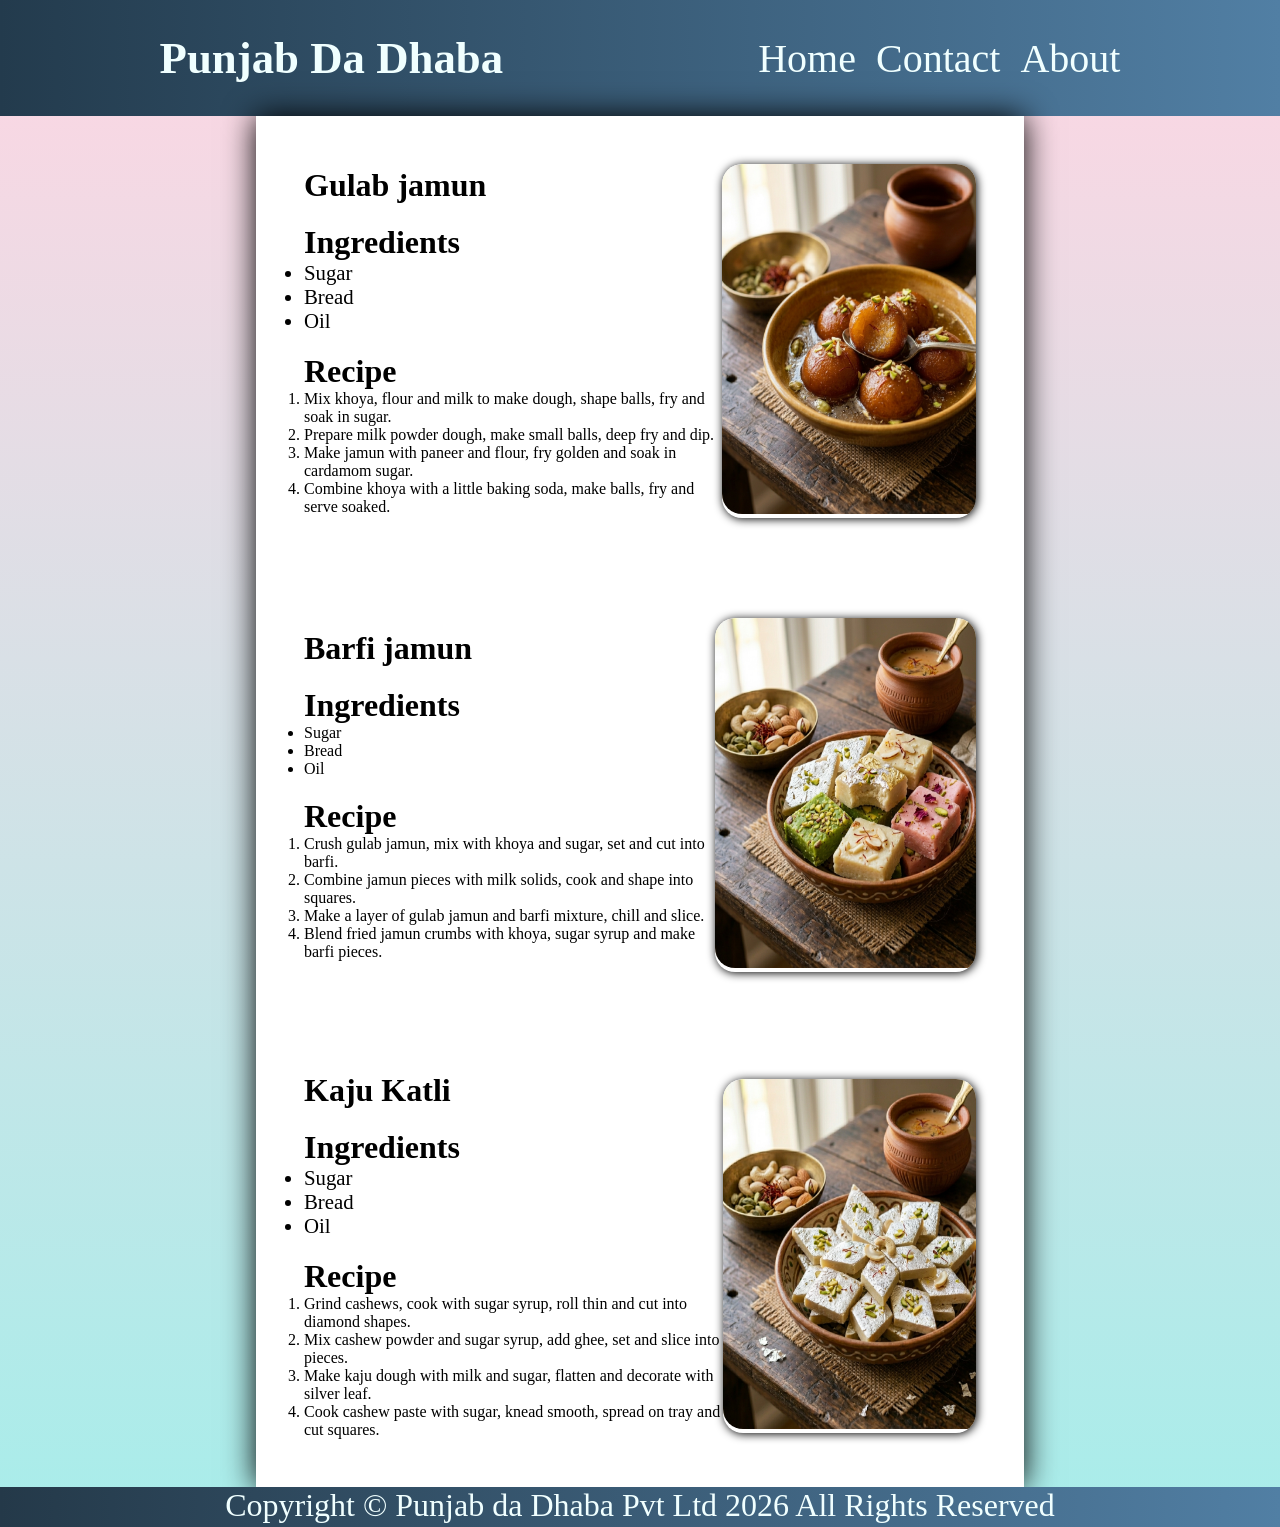
<file: 02-html-css-projects/recipe-website/index.html>
<!DOCTYPE html>
<html lang="en">
<head>
    <meta charset="UTF-8">
    <meta name="viewport" content="width=device-width, initial-scale=1.0">
    <title>Punjab Da Dhaba</title>
    <link rel="stylesheet" href="styles.css">
</head>
<body>
    <div class="container">
        <head>
            <div class="navcontainer">
            <nav>
                <h1 id="dhabalogo">Punjab Da Dhaba</h1>
                <div id="navitems">
                    <a href="#">Home</a>
                    <a href="#">Contact</a>
                    <a href="#">About</a>
                </div>
            </nav>
            </div>
        </head>

        <main>
            <div class="contentbox">

                <!-- item 1 -->

                <section>
                    <div class="item">
                        <div class="leftbox">
                            <h2>Gulab jamun</h2>

                            <div>
                                <h2>Ingredients</h2>
                                <ul class="ingredientsbox">
                                  <li>Sugar</li>
                                  <li>Bread</li>
                                  <li>Oil</li>
                                </ul>
                            </div>
                            <div>
                                <h2 class="recipebox">Recipe</h2>
                                <ol>
                                   <li>Mix khoya, flour and milk to make dough, shape balls, fry and soak in sugar.</li>
                                   <li>Prepare milk powder dough, make small balls, deep fry and dip.</li>
                                   <li>Make jamun with paneer and flour, fry golden and soak in cardamom sugar.</li>
                                   <li>Combine khoya with a little baking soda, make balls, fry and serve soaked.</li>
                                </ol>
                            </div>
                        </div>
                        <div class="rightbox">
                            <img src="Gulabjamuns.png" alt="Gulabjamun">
                            <div class="overlay">
                                <span>Click here to Buy</span>
                            </div>
                        </div>
                    </div>
                </section>

                  <!-- Item2 -->

                <section>
                    <div class="item">
                        <div class="leftbox">
                            <h2>Barfi jamun</h2>

                            <div>
                                <h2 class="ingredientsbox">Ingredients</h2>
                                <ul>
                                  <li>Sugar</li>
                                  <li>Bread</li>
                                  <li>Oil</li>
                                </ul>
                            </div>
                            <div>
                                <h2 class="recipebox">Recipe</h2>
                                <ol>
                                   <li>Crush gulab jamun, mix with khoya and sugar, set and cut into barfi.</li>
                                   <li>Combine jamun pieces with milk solids, cook and shape into squares.</li>
                                   <li>Make a layer of gulab jamun and barfi mixture, chill and slice.</li>
                                   <li>Blend fried jamun crumbs with khoya, sugar syrup and make barfi pieces.</li>
                                </ol>
                            </div>
                        </div>
                        <div class="rightbox">
                            <img src="Barfi.png" alt="Gulabjamun">
                            <div class="overlay">
                                <span>Click here to Buy</span>
                            </div>
                        </div>
                    </div>
                </section>

                <!-- item3 -->

                <section>
                    <div class="item">
                        <div class="leftbox">
                            <h2>Kaju Katli</h2>

                            <div>
                                <h2>Ingredients</h2>
                                <ul class="ingredientsbox">
                                  <li>Sugar</li>
                                  <li>Bread</li>
                                  <li>Oil</li>
                                </ul>
                            </div>
                            <div>
                                <h2 class="recipebox">Recipe</h2>
                                <ol>
                                   <li>Grind cashews, cook with sugar syrup, roll thin and cut into diamond shapes.</li>
                                   <li>Mix cashew powder and sugar syrup, add ghee, set and slice into pieces.</li>
                                   <li>Make kaju dough with milk and sugar, flatten and decorate with silver leaf.</li>
                                   <li>Cook cashew paste with sugar, knead smooth, spread on tray and cut squares.</li>
                                </ol>
                            </div>
                        </div>
                        <div class="rightbox">
                            <img src="Kaju.png" alt="Gulabjamun">
                            <div class="overlay">
                                <span>Click here to Buy</span>
                            </div>
                        </div>
                    </div>
                </section>
            </div>
        </main>

        <footer>
            <div class="footerbox">
                <p>Copyright &copy Punjab da Dhaba Pvt Ltd 2026 All Rights Reserved</p>
            </div>
        </footer>
        
    </div>
</body>
</html>
</file>
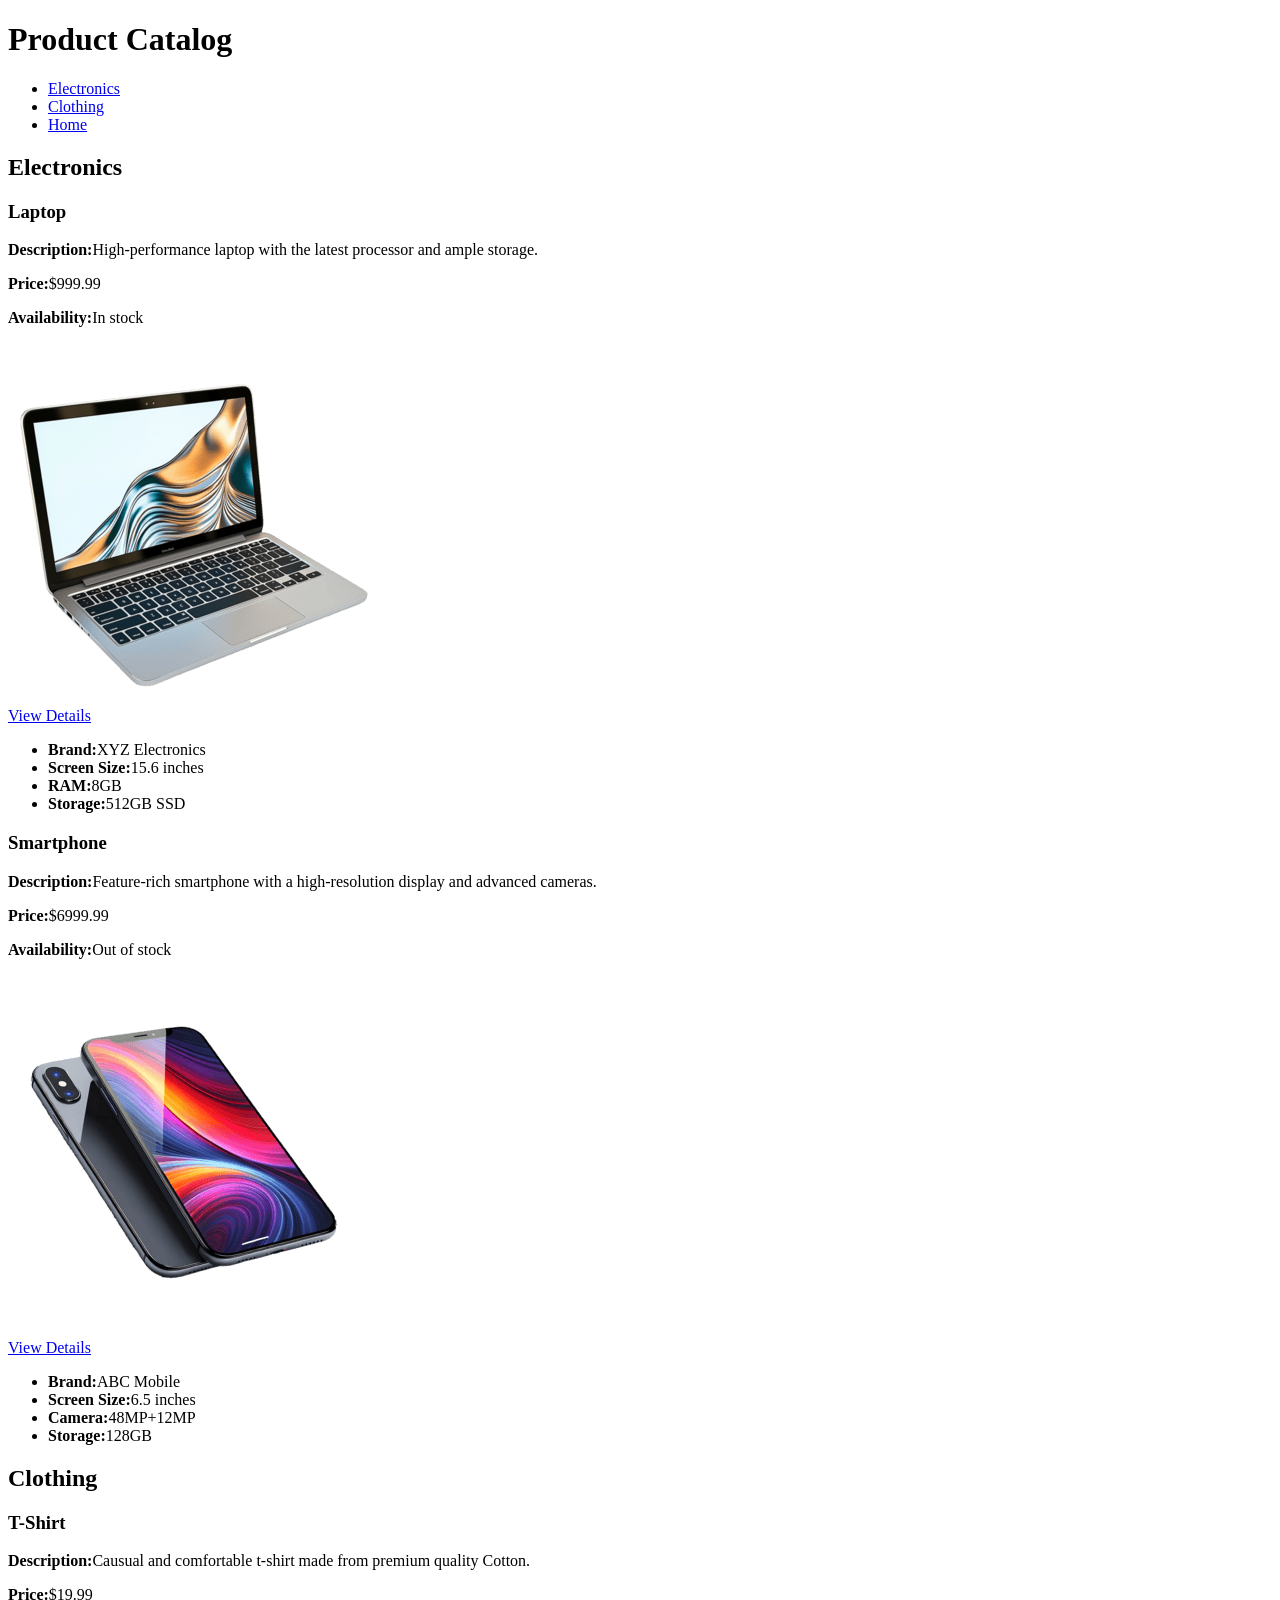
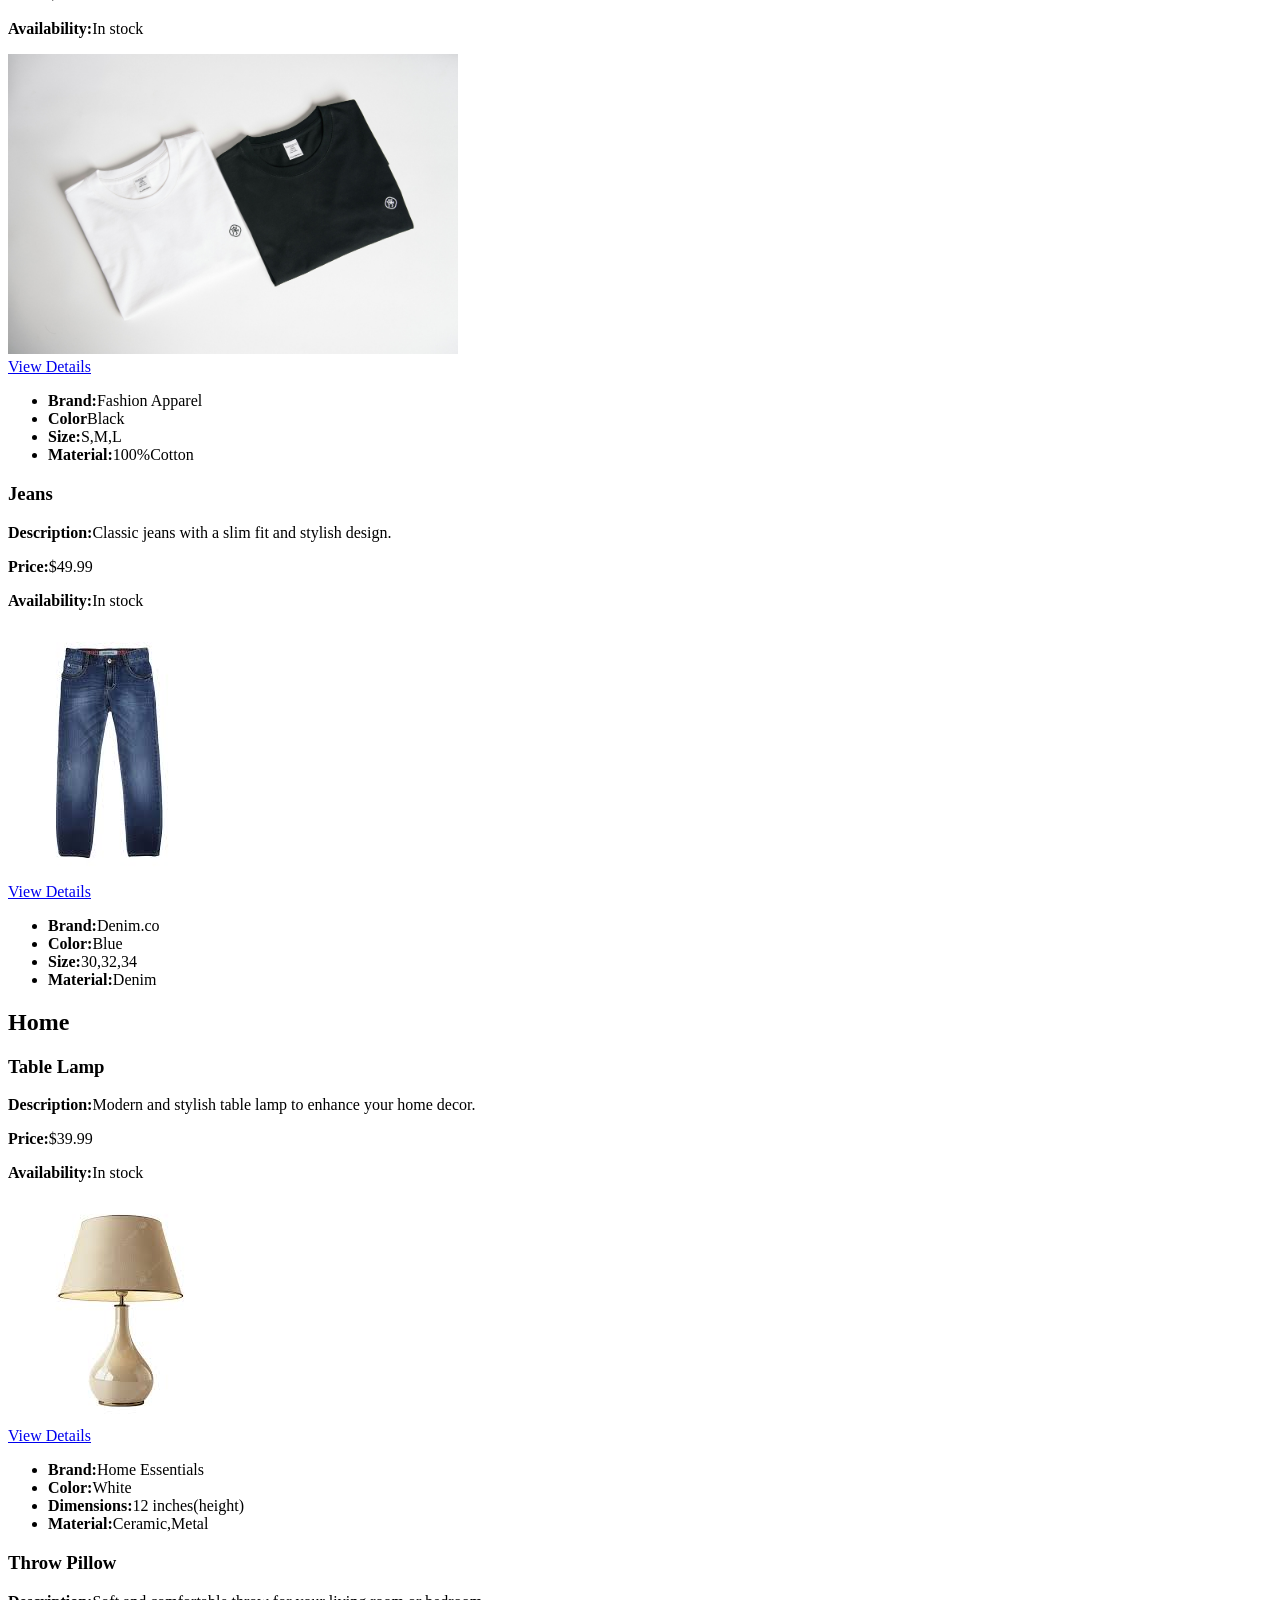
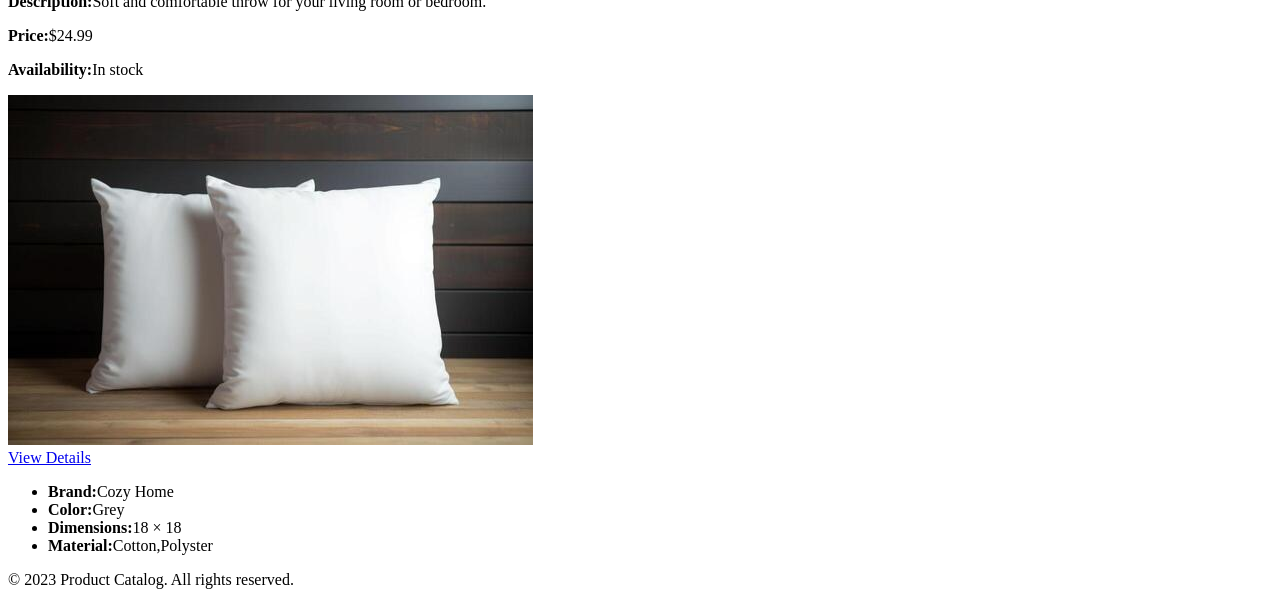
<file: 01-html-projects/product-catalog-website/Product_Catalog.html>
<!DOCTYPE html>
<html lang="en">
<head>
    <title>Document</title>
</head>
<body>
    <div>
        <h1>Product Catalog</h1>
        <ul>
        <li><a href="#electronics">Electronics</a></li>
        <li><a href="#clothing">Clothing</a></li>
        <li><a href="#home">Home</a></li>
        </ul>
        <section>
            <h2 id="electronics">Electronics</h2>
            <div>
                <h3>Laptop</h3>
                <p><b>Description:</b>High-performance laptop with the latest processor and ample storage.</p>
                <p><b>Price:</b>$999.99</p>
                <p><b>Availability:</b>In stock</p>
                <img src="laptop.png" alt="Laptop"><br>
                <a href="https://acer.in">View Details</a>
                <ul>
                    <li><b>Brand:</b>XYZ Electronics</li>
                    <li><b>Screen Size:</b>15.6 inches</li>
                    <li><b>RAM:</b>8GB</li>
                    <li><b>Storage:</b>512GB SSD</li>
                </ul>
            </div>
            <div>
                <h3>Smartphone</h3>
                <p><b>Description:</b>Feature-rich smartphone with a high-resolution display and advanced cameras.</p>
                <p><b>Price:</b>$6999.99</p>
                <p><b>Availability:</b>Out of stock</p>
                <img src="mobile.png"alt="Mobile">
                <br>
                <a href="www.samsung.com">View Details</a>
                <ul>
                    <li><b>Brand:</b>ABC Mobile</li>
                    <li><b>Screen Size:</b>6.5 inches</li>
                    <li><b>Camera:</b>48MP+12MP</li>
                    <li><b>Storage:</b>128GB</li>
                </ul>
            </div>
        </section>
        <section>
            <h2 id="clothing">Clothing</h2>
            <div>
                <h3>T-Shirt</h3>
                <p><b>Description:</b>Causual and comfortable t-shirt made from premium quality Cotton.</p>
                <p><b>Price:</b>$19.99</p>
                <p><b>Availability:</b>In stock</p>
                <img src="tshirts.jpg" width="450"height="300"alt="Tshirt">
                <br>
                <a href="www.pumatshits">View Details</a>
                <ul>
                    <li><b>Brand:</b>Fashion Apparel</li>
                    <li><b>Color</b>Black</li>
                    <li><b>Size:</b>S,M,L</li>
                    <li><b>Material:</b>100%Cotton</li>
                </ul>
            </div>
            <div>
                <h3>Jeans</h3>
                <p><b>Description:</b>Classic jeans with a slim fit and stylish design.</p>
                <p><b>Price:</b>$49.99</p>
                <p><b>Availability:</b>In stock</p>
                <img src="jeans.jpg" alt="Jeans">
                <br>
                <a href="https//:jeans.com">View Details</a>
                <ul>
                    <li><b>Brand:</b>Denim.co</li>
                    <li><b>Color:</b>Blue</li>
                    <li><b>Size:</b>30,32,34</li>
                    <li><b>Material:</b>Denim</li>
                </ul>
            </div>
        </section>
        <section>
            <h2 id="home">Home</h2>
            <div>
                <h3>Table Lamp</h3>
                <p><b>Description:</b>Modern and stylish table lamp to enhance your home decor.</p>
                <p><b>Price:</b>$39.99</p>
                <p><b>Availability:</b>In stock</p>
                <img src="tablelamp.jpg" alt="Table Lamp">
                <br>
                <a href="https://tablelamp.com">View Details</a>
                <ul>
                    <li><b>Brand:</b>Home Essentials</li>
                    <li><b>Color:</b>White</li>
                    <li><b>Dimensions:</b>12 inches(height)</li>
                    <li><b>Material:</b>Ceramic,Metal</li>
                </ul>
            </div>
            <div>
                <h3>Throw Pillow</h3>
                <p><b>Description:</b>Soft and comfortable throw for your living room or bedroom.</p>
                <p><b>Price:</b>$24.99</p>
                <p><b>Availability:</b>In stock</p>
                <img src="pillow.jpg" alt="Pillow">
                <br>
                <a href="https://www.pillow.in">View Details</a>
                <ul>
                    <li><b>Brand:</b>Cozy Home</li>
                    <li><b>Color:</b>Grey</li>
                    <li><b>Dimensions:</b>18 &times; 18</li>
                    <li><b>Material:</b>Cotton,Polyster</li>
                </ul>
            </div>
        </section>
        <section>
            <p>&copy; 2023 Product Catalog. All rights reserved.</p>
        </section>
    </div>
</body>
</html>
</file>
<file: 02-html-css-projects/recipe-website/styles.css>
*{
    margin: 0;
    padding:0;
    box-sizing:border-box;
}
.container{
    width:100%;
    min-height:90vh;
    background-image: linear-gradient(to top, #a8edea 0%, #fed6e3 100%);
}
.navcontainer{
    width:100%;
    background-image: linear-gradient(to right, #233b4d 0%, #517fa4 100%);
    min-height:80px;
}
nav
{
    padding:2rem;
    list-style:none;
    font-size:2.5rem;
    display:flex;
    justify-content:space-around;
    align-items:center;
}
#dhabalogo{
    font-size:2.8rem;
    color:azure;
}
a{
    text-decoration:none;
    color:azure
}
#navitems{
    display:flex;
    gap:20px;
}
.contentbox{
    width:60%;
    margin:auto;
    background-color: white;
    display:flex;
    flex-direction:column;
    gap:100px;
    padding:3rem;
    box-shadow: 0px 0px 30px black;

}
.item{
    display:flex;
    justify-content:space-around;
    align-items:center;
}
.rightbox img{
   height:350px;
   width:300px; 
   border-radius: 20px;
}
.leftbox{
    display:flex;
    flex-direction: column;
    gap:20px;
}
.leftbox h2{
    font-size:2em;
}
.ingredientsbox{
    font-size:1.3rem;
}
.recipebox{
    font-size:1.1rem;
}
.footerbox{
    background-image: linear-gradient(to right, #243949 0%, #517fa4 100%);
    text-align:center;
    min-height:40px;
}
.footerbox p{
   color:azure;
   font-size:2rem;
}

/* extra */
.rightbox:hover{
    transform: scale(1.1);
    transition: all 0.6s 0s linear
}
.rightbox{
    position:relative;
    overflow:hidden;
    transition: all linear 0.3s 0s;
    box-shadow: 1px 1px 10px black;
    border-radius:20px;
}
.rightbox .overlay{
    position:absolute;
    top: 0;
    left: 0;
    height:100%;
    width:100%;
    background-color: rgba(57, 55, 55, 0.653);
    display:flex;
    align-items:center;
    justify-content:center;
    border-radius:20px;
    opacity: 0;
}
.rightbox .overlay span{
    color:white;
    font-size:1.2rem;
}
.rightbox:hover .overlay{
    opacity:1;
    transition:all linear 0.3s 0s;
}
</file>
